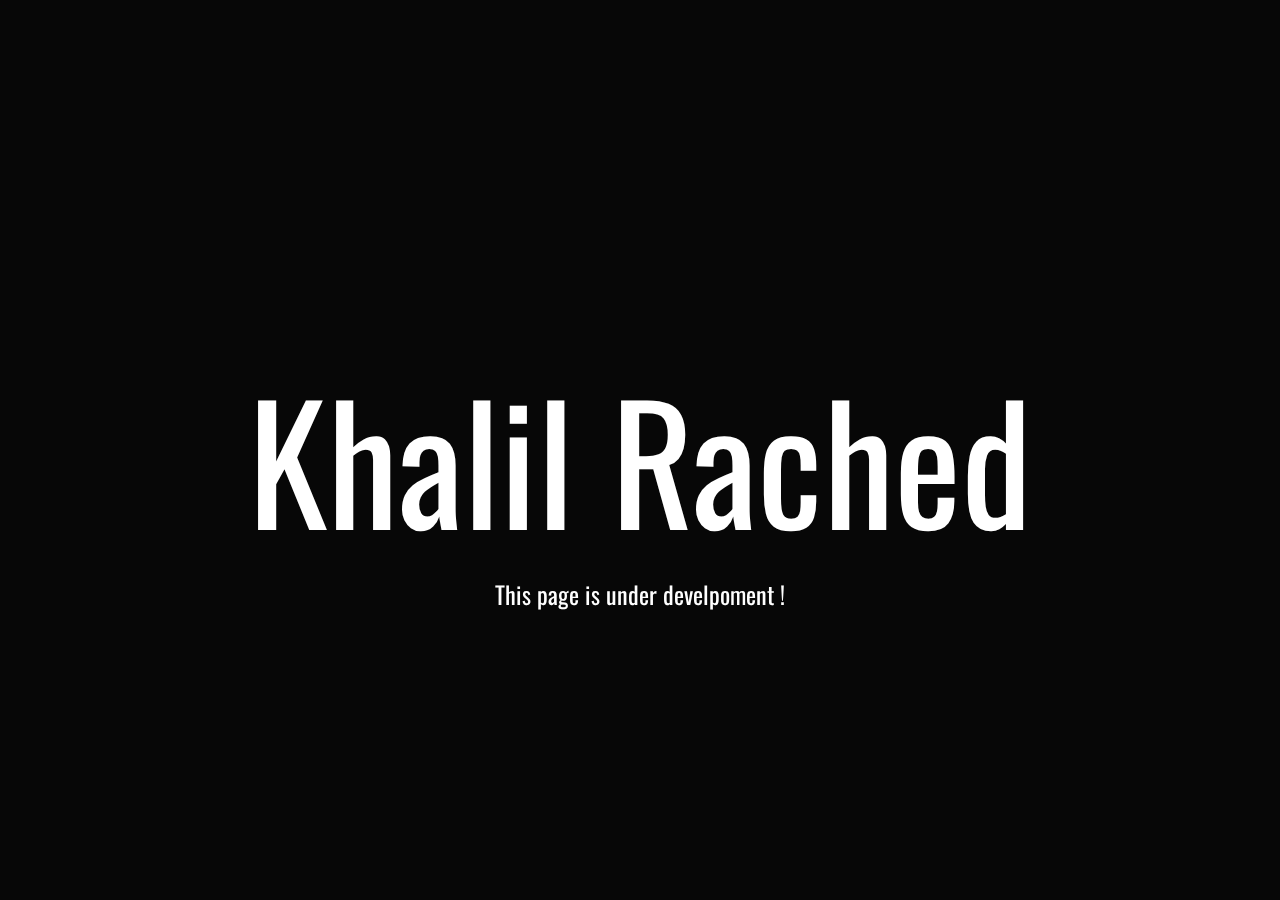
<file: index.html>
<!DOCTYPE html>
<html lang="en">
<head>
    <title>Khalil-Rached</title>
    <link rel="preconnect" href="https://fonts.googleapis.com">
    <link rel="preconnect" href="https://fonts.gstatic.com" crossorigin>
    <link href="https://fonts.googleapis.com/css2?family=Oswald&display=swap" rel="stylesheet">
    <link rel="preconnect" href="https://fonts.googleapis.com">
    <link rel="preconnect" href="https://fonts.gstatic.com" crossorigin>
    <link href="https://fonts.googleapis.com/css2?family=Oswald&family=Roboto+Mono&display=swap" rel="stylesheet">
</head>
<body>
    <style>
        *{
            margin: 0px;
            padding: 0px;
        }
        body{
            background-color: rgb(7, 7, 7);
            color: white;
            font-family: 'Oswald', sans-serif;
            font-size: 10rem;
            display: flex;
            align-items: center;
            justify-content: center;
            height: 100vh;
        }
        .ds{
            font-family: 'Oswald', sans-serif;
            font-size: 1.5rem;
        }
        .conatiner{
            display: flex;
            flex-direction: column;
            justify-content: center;
            align-items: center;
            margin-top: 50px;
            height: 100vh;
            position: fixed;
        }
    </style>
    <div class="conatiner">
        <div>Khalil Rached</div>
        <div class="ds">This page is under develpoment !</div>
    </div>
</body>
</html>
</file>
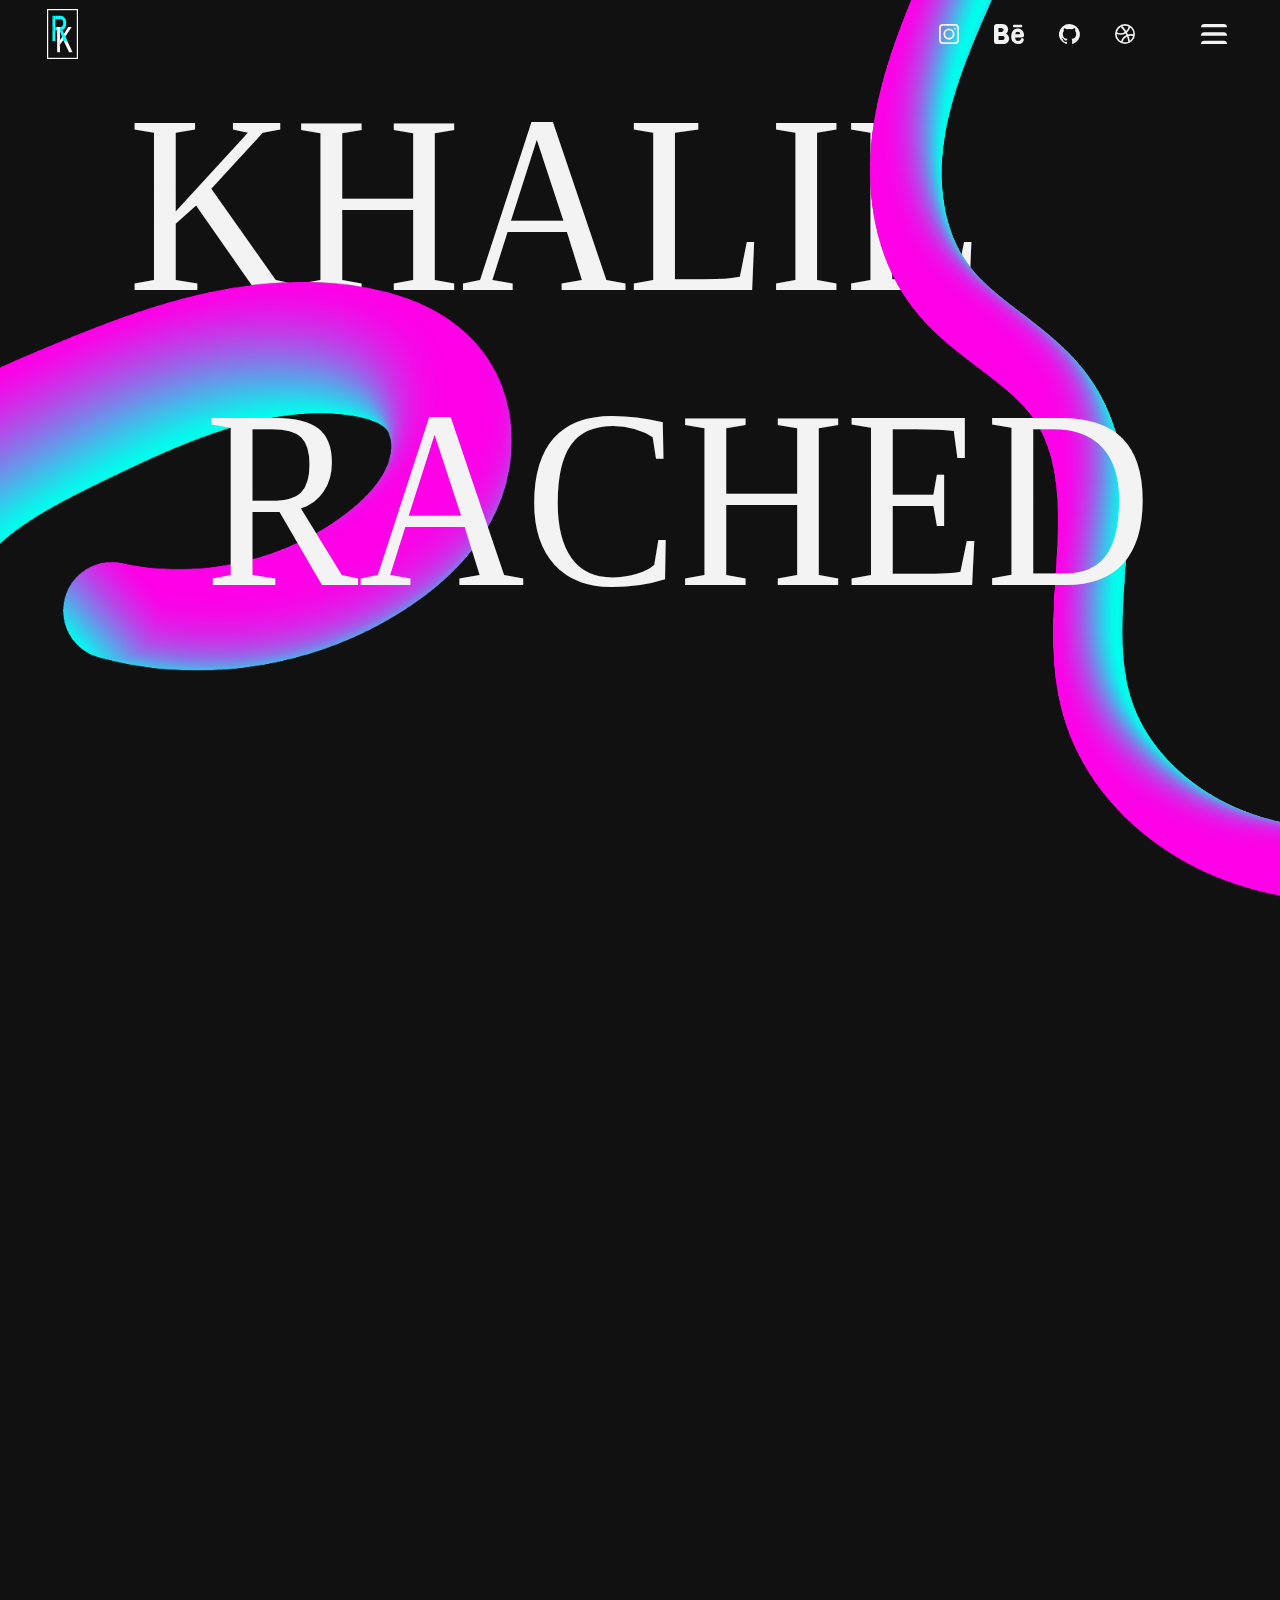
<file: home.html>
<!DOCTYPE html>
<html lang="en">

<head>
    <title>Khalil Rached</title>
    <link rel="icon" href="SVG/Asset 1.svg">
    <link rel="stylesheet" href="style.css">
</head>

<body>
    <div class="fixed_nav_bar">
        <nav class="navbar">
            <div class="logo">
                <img src="SVG/Asset 1.svg" alt="" height="50px">
            </div>
            <div class="items">
                <div class="items_nav">
                    <a href="https://www.instagram.com/khalil.rached.9/">
                        <img src="SVG/Asset 6.svg" height="20px"alt="">
                    </a>
                    <img src="SVG/Asset 5.svg" height="20px" alt="">
                    <img src="SVG/Asset 4.svg" height="20px" alt="">
                    <img src="SVG/Asset 3.svg" height="20px" alt="">
                </div>
                <div class="burger">
                    <img id="burger_menu" src="SVG/Asset 2.svg" height="20px" alt="">
                </div>
            </div>
        </nav>
    </div>
    <div class="menu">
        <div class="menu_items">
            <ul>
                <li><a href="#">CLICK</a></li>
                <li><a href="#">CLICK</a></li>
                <li><a href="#">CLICK</a></li>
            </ul>
        </div>
    </div>
    <div class="home_parent">
        <div class="home_text">
            <h1>KHALIL</h1>
            <h1>RACHED</h1>
        </div>
    </div>
    <div class="home_image">
        <img src="PNG/mid_left.png">
        <img src="PNG/top_right.png">
    </div>
    <div class="webdev_baner">
        <div class="banner_text">
            <h1>WELCOME</h1>
        </div>
    </div>
    <div class="hhh"></div>
    <script src="index.js"></script>
</body>

</html>
</file>
<file: style.css>
/*  cyan: #00ffec
    purple: #ff00e7
    black: #111111
    white: #f3f3f3
    white2: #0C0000;
    font-family : Bahnschrift;
*/
*{
    margin: 0px;
    box-sizing: border-box;
    
}
.cls-1,.cls-4 {
    fill: none;
}
.cls-2 {
    fill: #03ffff;
}
.cls-3 {
    fill: #fff;
}
.cls-4 {
    stroke: #fff;
    stroke-miterlimit: 10;
    stroke-width: 2px;
}
body{
    background-color: #111;
    overflow-x: hidden;
}
.fixed_nav_bar{
    width: 100vw;
    height: 8vh;
    position: fixed;
    z-index: 100;
    top: 0px;
}
.navbar{
    height: 8vh;
    width: 100%;
    display: flex;
    align-items: center;
    justify-content: space-around;
    gap: 60%;
}
.items{
    display: flex;
    justify-content: space-between;
    width: 20%;
    gap:25%;
}
.items_nav{
    display: flex;
    justify-content: space-between;
    width: 100%;
    z-index: 100;
}
.burger{
    display: flex;
    width:20%;
    justify-content: center;
    cursor: pointer; 
}
.home_parent{
    margin-top: 8vh;
    display: flex;
    width: 100%;
    justify-content: center;
}
.home_text{
    display: flex;
    width: 80%;
    flex-direction: column;
    gap: 30px;
}
.home_text h1{
    display: flex;
    color: #f3f3f3;
    font-family : 'Bahnschrift';
    font-weight: normal;
    width: 100%;
    height: 100%;
    font-size: 18vw;
    transform: scale(1,1.1);
    transition: transform 1ms ease;    
}
.home_text h1:first-child{
    animation: 1s textenter-right ease;
}
.home_text h1:last-child{
    justify-content: flex-end;
    z-index: 20;
    animation: 1s textenter-left ease;
}
.home_image{
    position: absolute;
    top: 0px;
    left: 0px;
    width: 100%;
    height: 100vh;
}

.home_image img:first-child{
    position: absolute;
    width: 40vw;
    top: 20vw;
    z-index: 19;
    animation: 1s slow-move-left ease;
}
.home_image img:last-child{
    position:absolute;
    right: 0px;
    width: 32vw;
    animation: 1s slow-move-right ease;
}
.webdev_baner{
    display: none;
    justify-content: center;
    margin-top: 3vw;
    height: 8vw;
    align-items: center;
}
.banner_text{
    background-color: #f3f3f3;
    z-index: 50;
    padding: 0px 2vw;
    animation: 2s pop-up-and-moveright ease;
}
.banner_text h1{
    display: flex;
    color: #111;
    font-family : 'Bahnschrift';
    font-weight: normal;
    width: 100%;
    height: 100%;
    font-size: 8vw;
    transform: scale(1,1.1);
    /* animation: 1s pop-up ease; */
}
.menu{
    position: fixed;
    border-radius: 30px;
    background-color: #f3f3f3;
    top: 6vh;
    right: 4vw;
    width: 0vw;
    height: 0vh;
    justify-content: center;
    transition: height .2s,width .4s;
    z-index: 100;
}
.menu_items{
    height: 100%;
    display: flex;
    justify-content: center;
    align-items: center;
}
.menu ul{
    padding:0px;
    flex-direction: column;
    gap: 2vh;
    transform: scale(0,0);
    transition: transform .7s ease;
}
.menu li{
    list-style: none;
    display: none;
}
.menu a{
    text-decoration: none;
    color: #111;
    font-family : 'Bahnschrift';
    font-weight: bold;
    font-size: 18px;
    letter-spacing: 1px;
    transform: scale(1,1.1);
}
.hhh{
    height:5000px;

}
/* menu active*/
.menu_active {
    display: block;
    height: 15vh;
    width: 15vw;
}
.menu_active ul{
    display: flex;
    transform: scale(1,1) ;
}
.menu_active li{
    display: block;
}
/*Media querry*/
@media screen and (max-width:1280px) {  
    .items{
        width: 23%;
        gap:20%;
    }
    .home_image img:first-child{
        top: 22vw;
    }
}
@media screen and (max-width:768px) {
    .items{
        position: absolute;
        right: 0px;
        top:0px;
        height: 100vh;
        width: 10%;
        flex-direction: column;
        justify-content: space-around;
    }
    .items_nav{
        position: absolute;
        flex-direction: column;
        width:100%;
        align-items: center;
        z-index: 100;
    }
    .items img{
        margin: 20px 0px;
        height: 25px;
    }
    .burger{
        height: 100vh;
    }
    .home_image img:first-child{
        top: 23vw;
    }
}
@keyframes textenter-right {
    0%{
        transform: translateX(150%) scale(1,1.1);
    }
    100%{
        transform: translateX(0%) scale(1,1.1);
    }
}
@keyframes textenter-left {
    0%{
        transform: translateX(-150%) scale(1,1.1);
    }
    100%{
        transform: translateX(0%) scale(1,1.1);
    }
}
@keyframes slow-move-left {
    0%{
        transform: translateX(-10%);
    }
    100%{
        transform: translateX(0%);
    }
}
@keyframes slow-move-right {
    0%{
        transform: translateX(10%);
    }
    100%{
        transform: translateX(0%);
    }
}
@keyframes pop-up {
    0%{
        opacity: 0;
    }100%{
        opacity: 1;
    }
}
@keyframes pop-up-and-moveright {
    0%{
        transform: translateX(10%);
        opacity: 0;
    }
    100%{
        transform: translateX(0%);
        opacity: 1;
    }
}
@keyframes anime-list{
    0%{

    }
    100%{

    }
}
</file>
